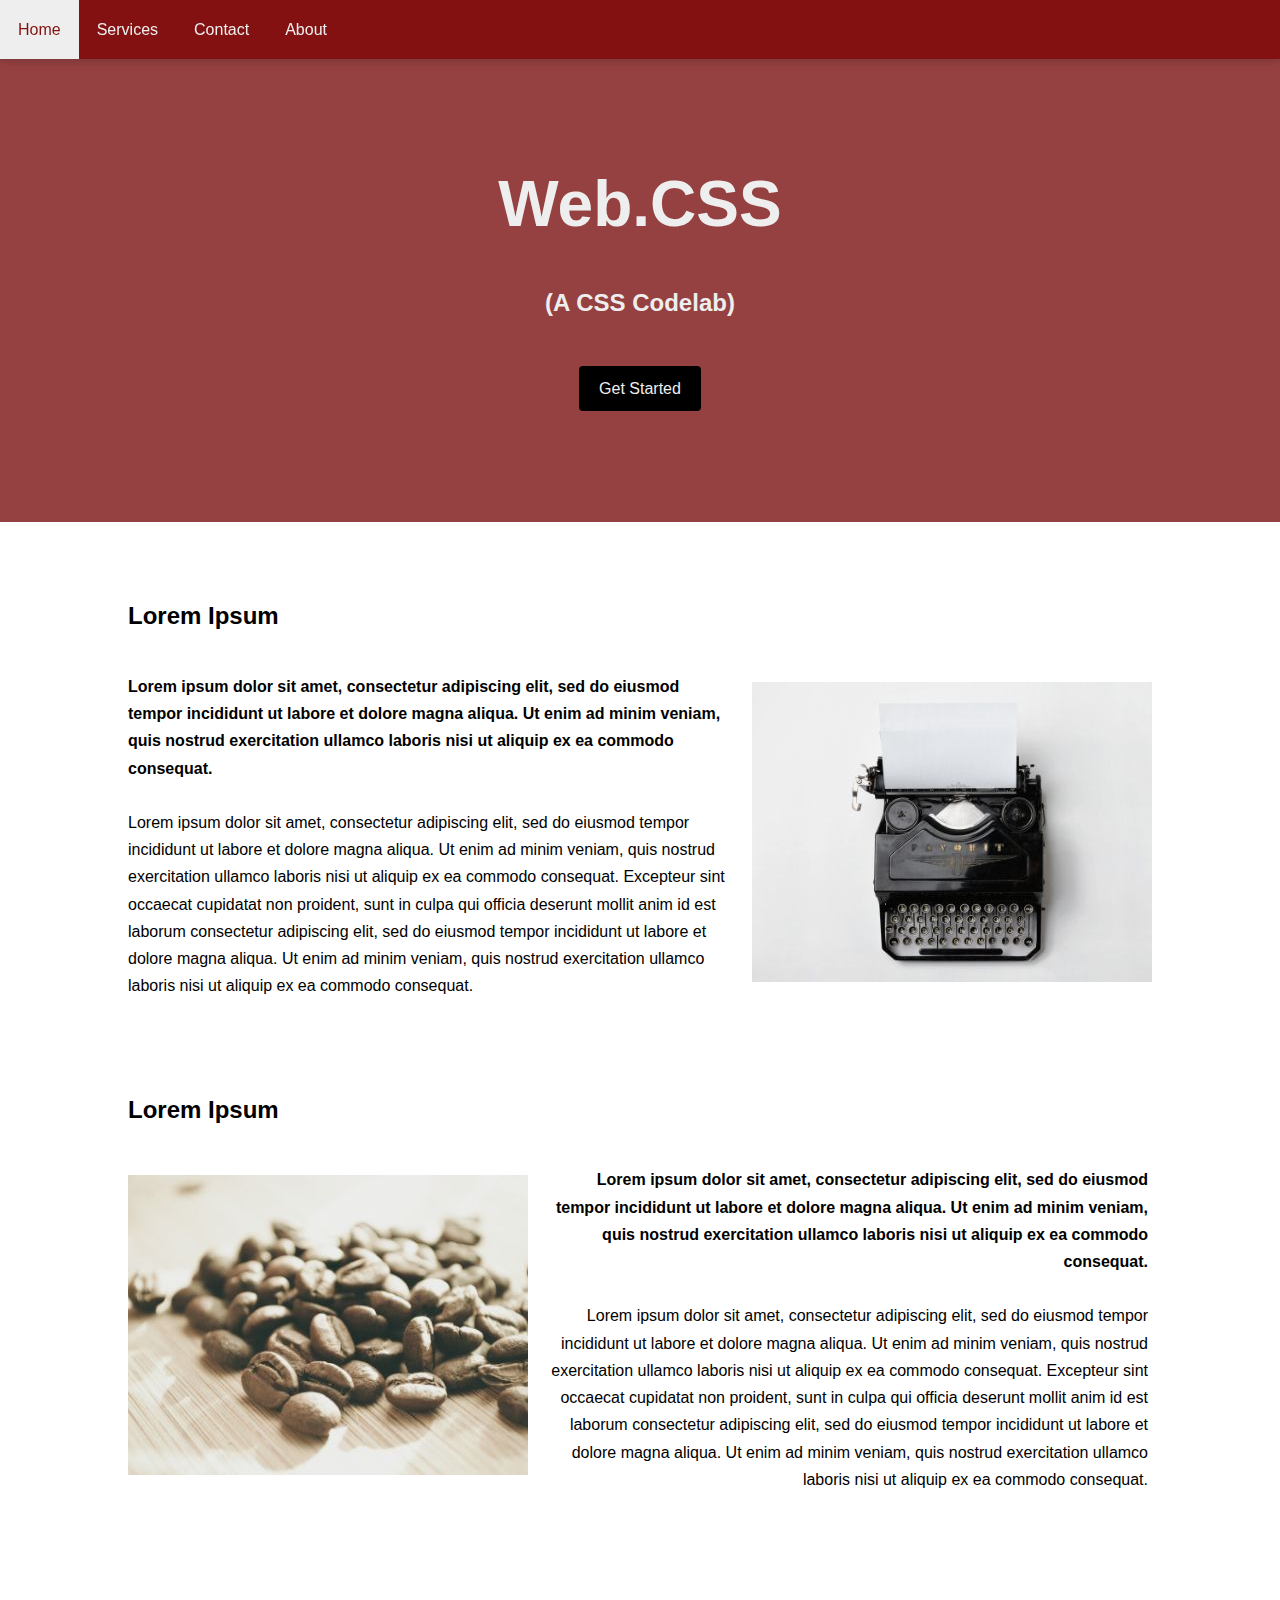
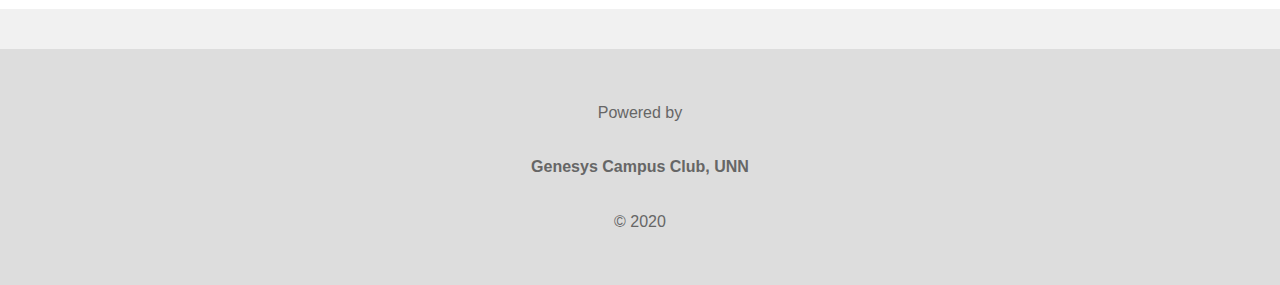
<file: index.html>
<!DOCTYPE html>
<html lang="en">

<head>
  <meta charset="UTF-8">
  <!-- <meta name="viewport" content="width=device-width, initial-scale=1.0"> -->
  <meta http-equiv="X-UA-Compatible" content="ie=edge">
  <link rel="stylesheet" href="assets/practice.css" type="text/css" />
  <!-- <meta http-equiv="refresh" content="2" /> -->
  <title>Web.CSS</title>
</head>

<body>
  <nav>
    <a href="#">Home</a>
    <a href="#">Services</a>
    <a href="#">Contact</a>
    <a href="#">About</a>
  </nav>
  <main>

    <section class="splash">
      <h1>Web.CSS</h1>
      <h3>(A CSS Codelab)</h3>
      <br />
      <a href="#">Get Started</a>
    </section>
    <br /><br />
    <section class="content">
      <h2>Lorem Ipsum</h2>
      <div class='row'>
        <p class="text-wrapper">
          <b>Lorem ipsum dolor sit amet, consectetur adipiscing elit, sed do eiusmod tempor incididunt ut labore et
            dolore magna aliqua. Ut enim ad minim veniam, quis nostrud exercitation ullamco laboris nisi ut aliquip ex
            ea commodo consequat.</b>
          <br /><br />
          <span>Lorem ipsum dolor sit amet, consectetur adipiscing elit, sed do eiusmod tempor incididunt ut labore et
            dolore magna aliqua. Ut enim ad minim veniam, quis nostrud exercitation ullamco laboris nisi ut aliquip ex
            ea commodo consequat. Excepteur sint occaecat cupidatat non proident, sunt in culpa qui officia deserunt
            mollit anim id est laborum consectetur adipiscing elit, sed do eiusmod tempor incididunt ut labore et dolore
            magna aliqua. Ut enim ad minim veniam, quis nostrud exercitation ullamco laboris nisi ut aliquip ex ea
            commodo consequat.</span>
        </p>

        <img src="assets/typewriter.jpg" />
      </div>
      <br /><br />
      <h2>Lorem Ipsum</h2>
      <div class="row">
        <p class="text-wrapper">
          <b>Lorem ipsum dolor sit amet, consectetur adipiscing elit, sed do eiusmod tempor incididunt ut labore et
            dolore magna aliqua. Ut enim ad minim veniam, quis nostrud exercitation ullamco laboris nisi ut aliquip ex
            ea commodo consequat.</b>
          <br /><br />
          <span>Lorem ipsum dolor sit amet, consectetur adipiscing elit, sed do eiusmod tempor incididunt ut labore et
            dolore magna aliqua. Ut enim ad minim veniam, quis nostrud exercitation ullamco laboris nisi ut aliquip ex
            ea commodo consequat. Excepteur sint occaecat cupidatat non proident, sunt in culpa qui officia deserunt
            mollit anim id est laborum consectetur adipiscing elit, sed do eiusmod tempor incididunt ut labore et dolore
            magna aliqua. Ut enim ad minim veniam, quis nostrud exercitation ullamco laboris nisi ut aliquip ex ea
            commodo consequat.</span>
        </p>
        <img src="assets/coffee.jpg" />
      </div>
    </section>
  </main>
  <footer class="footer">
    <section class="section-1"></section>
    <section class="section-2">
      Powered by
      <br /><br />
      <b><a href="#">Genesys Campus Club, UNN</a></b>
      <br /><br />
      &copy; 2020
    </section>
  </footer>
</body>

</html>
</file>
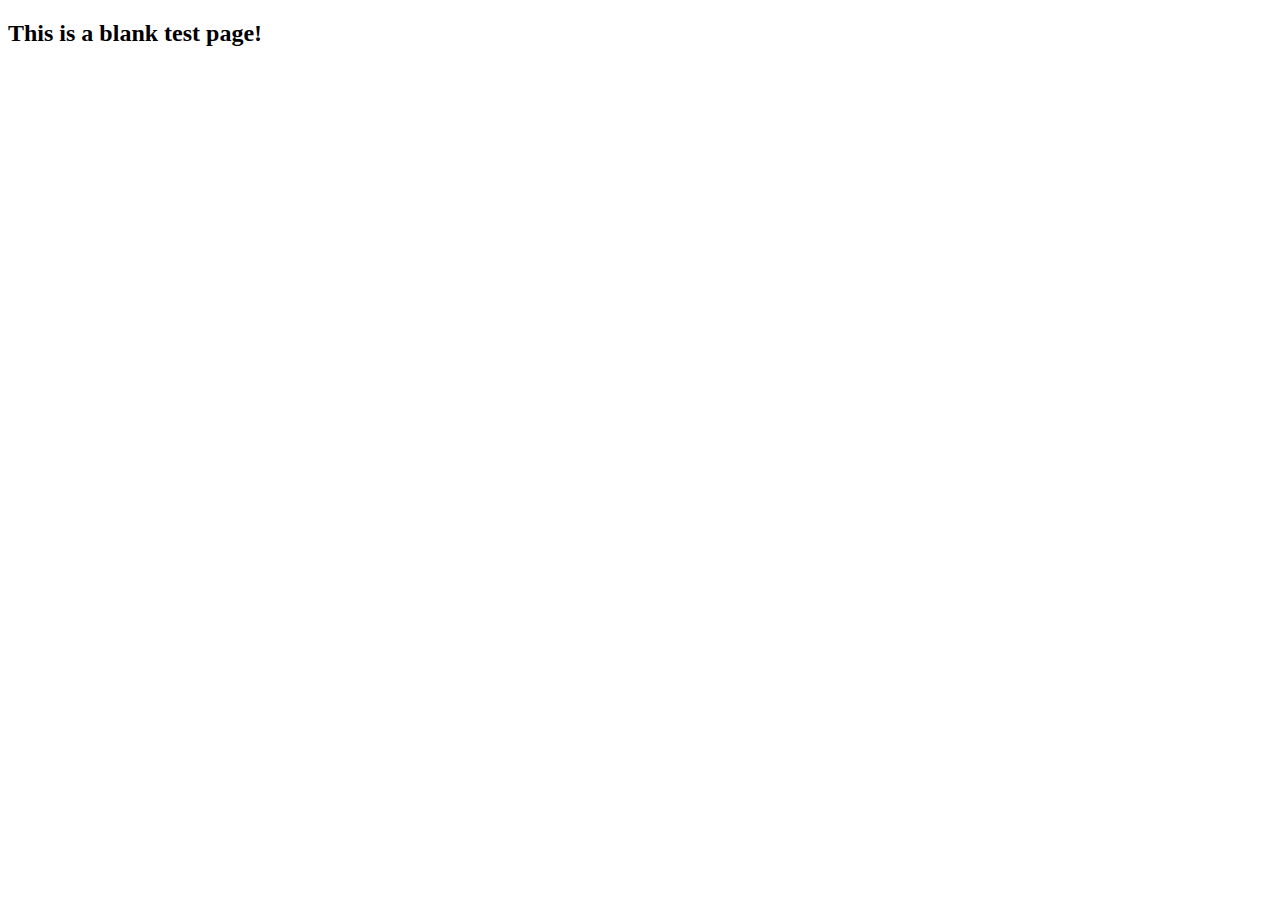
<file: test.html>
<!DOCTYPE html>
<html lang="en">
<head>
  <meta charset="UTF-8">
  <meta name="viewport" content="width=device-width, initial-scale=1.0">
  <meta http-equiv="X-UA-Compatible" content="ie=edge">
  <title>Document</title>
</head>
<body>
  <h2>This is a blank test page!</h2>
</body>
</html>
</file>
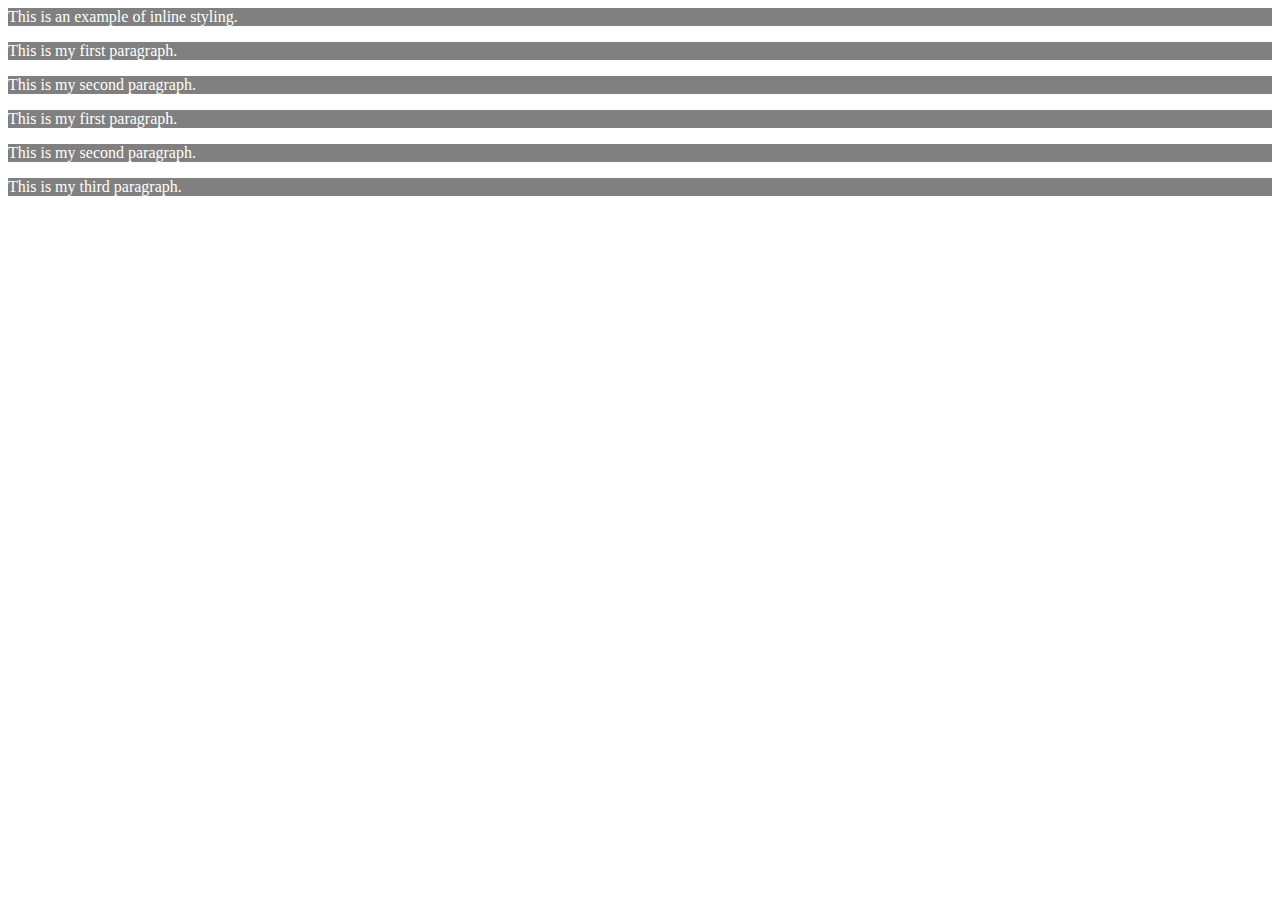
<file: code/Web.CSS---22-02-2020/basics.html>
<!-- SECTION - Inline, Embedded, External CSS -->

<!-- SUB-SECTION - Inline CSS -->
<p style="color:white; background-color:gray;">
  This is an example of inline styling.
</p>

<!-- SUB-SECTION - Embedded/Internal CSS -->
<html>

<head>
  <style>
    p {
      color: white;
      background-color: gray;
    }
  </style>
</head>

<body>
  <p>This is my first paragraph. </p>
  <p>This is my second paragraph. </p>
</body>

</html>

<!-- SUB-SECTION - External CSS -->

<head>
  <link rel="stylesheet" href="example.css">
</head>

<body>
  <p>This is my first paragraph.</p>
  <p>This is my second paragraph. </p>
  <p>This is my third paragraph. </p>
</body>
</file>
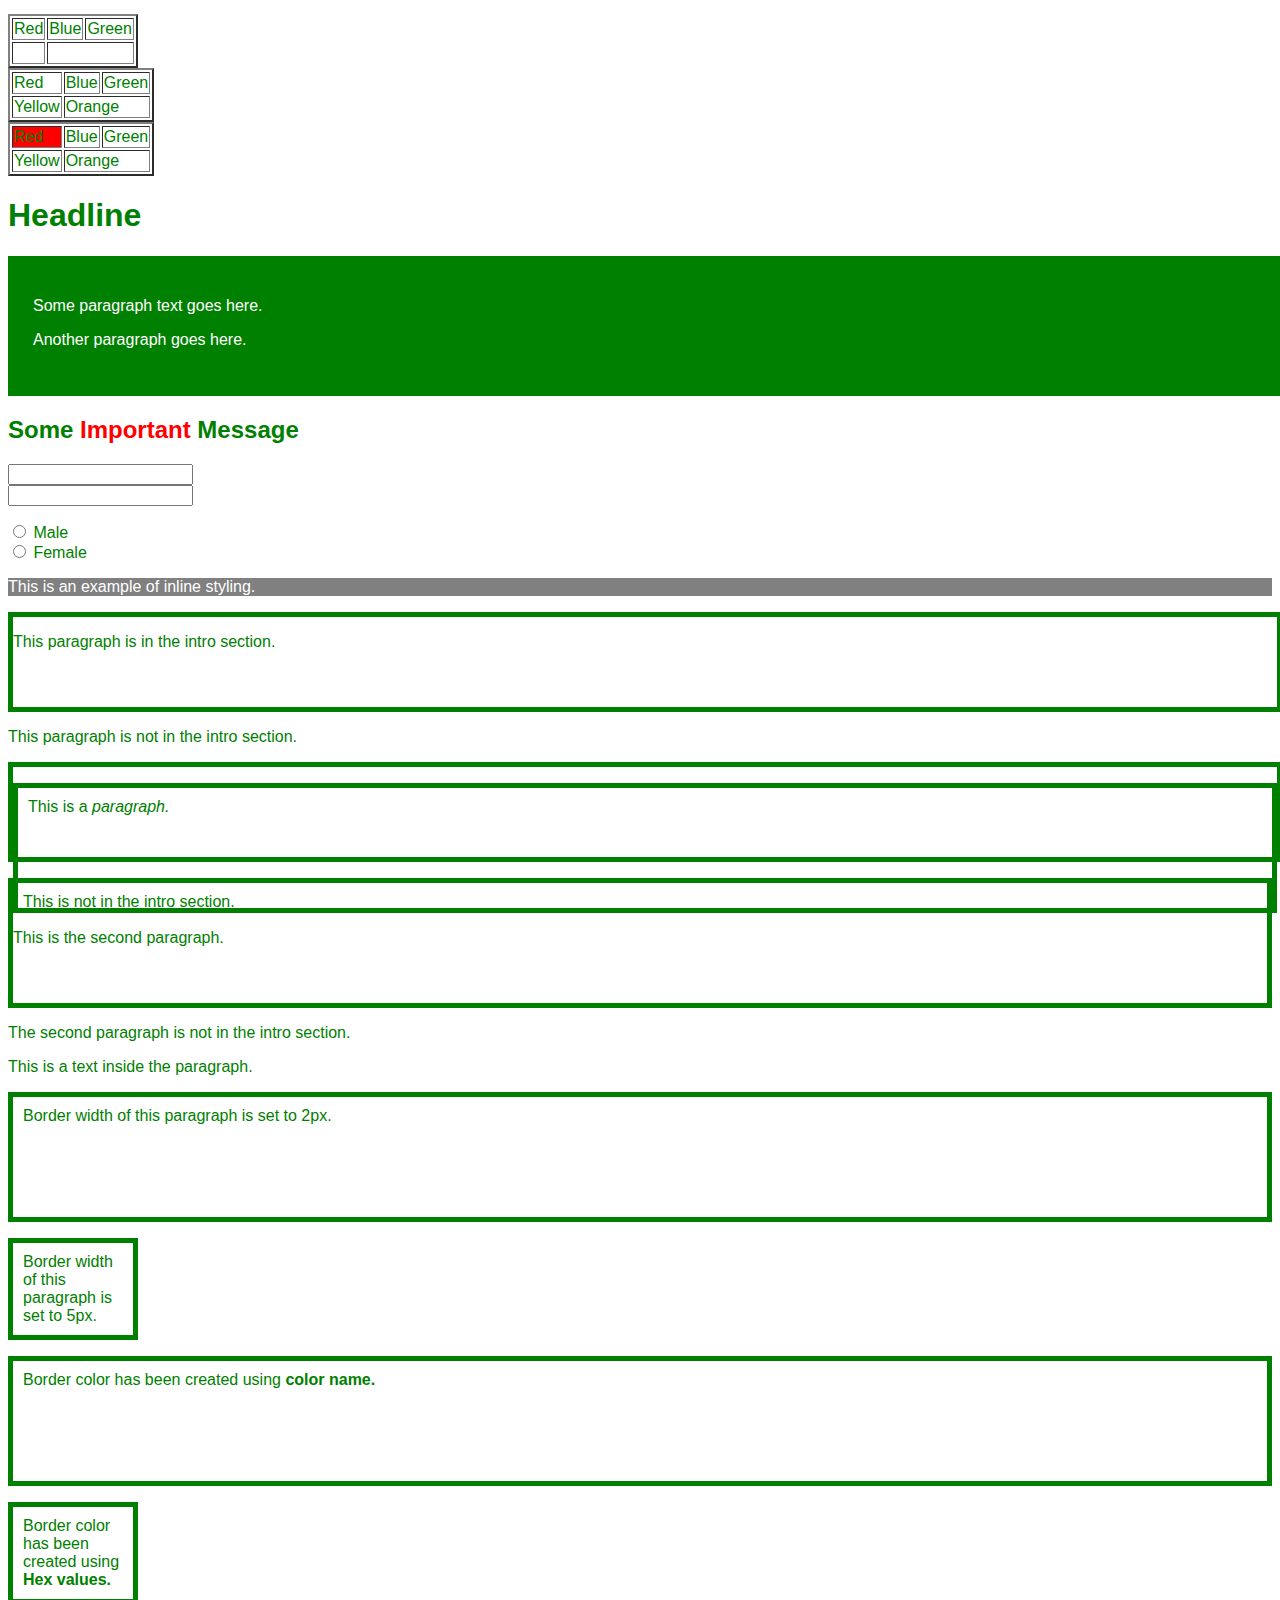
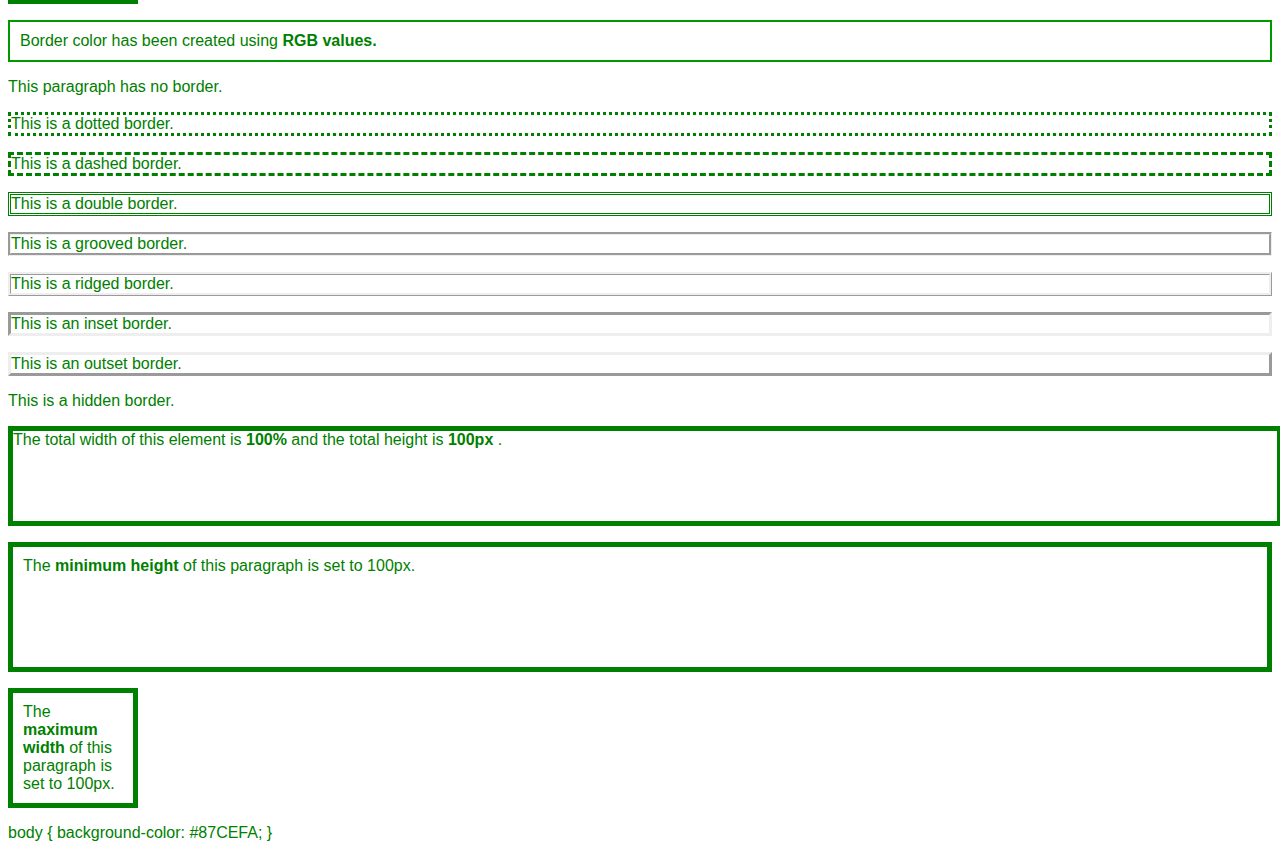
<file: code/Web101_Intro-HTML5-CSS3---19-10-2019/all-code.html>
<!-- 1 -->
<table>
  <tr>
     <td></td>
     <td></td>
     <td></td>
  </tr>
</table>

<!-- 2 -->
<table border="2">
  <tr>
     <td>Red</td>
     <td>Blue</td>
     <td>Green</td>
  </tr>
  <tr>
     <td><br /></td>
     <td colspan="2"><br /></td>
  </tr>
</table>

<!-- 3 -->
<table border="2">
  <tr>
     <td>Red</td>
     <td>Blue</td>
     <td>Green</td>
  </tr>
  <tr>
     <td>Yellow</td>
     <td colspan="2">Orange</td>
  </tr>
</table>

<!-- 4 -->
<table border="2">
  <tr>
     <td bgcolor="red">Red</td>
     <td>Blue</td>
     <td>Green</td>
  </tr>
  <tr>
     <td>Yellow</td>
     <td colspan="2">Orange</td>
  </tr>
</table>

<!-- block element sample -->
<html>
  <body>
    <h1>Headline</h1>
    <div style="background-color:green; color:white; padding:20px;">
      <p>Some paragraph text goes here.</p>
      <p>Another paragraph goes here.</p>
    </div>
  </body>
</html>

<!-- inline element sample -->
<html>
  <body>
    <h2>Some 
      <span style="color:red">Important</span>
    Message</h2>
  </body>
</html>

<!-- form basic  -->
<form>
   <input type="text" name="username" /><br />
   <input type="password" name="password" />
</form>

<!-- form radio -->
<input type="radio" name="gender" value="male" /> Male <br />
<input type="radio" name="gender" value="female" /> Female <br />



<!-- CSS3 -->

<!-- inline -->
<p style="color: white; background-color: gray;">
   This is an example of inline styling. 
</p>

<!-- id  -->
<div id="intro">
  <p> This paragraph is in the intro section.</p>
</div>
<p> This paragraph is not in the intro section.</p>

<!-- child selectors -->
<div id="intro">
  <p class="first">This is a <em> paragraph.</em></p>
  <p> This is the second paragraph. </p>
</div>
<p class="first"> This is not in the intro section.</p>
<p> The second paragraph is not in the intro section. </p>

<!-- inheritance -->
<html>
   <head>
      <style>
        body {
           color: green;
           font-family: Arial;
        }
     </style>
   </head>
   <body>       
      <p>
      This is a text inside the paragraph. 
      </p>
   </body>
</html>

<!-- borders  -->
<p class="first">
    Border width of this paragraph is set to 2px.
</p>
<p class="second">
    Border width of this paragraph is set to 5px.
</p>
<style>
  p.first {
   padding: 10px;    
   border-style: solid;
   border-width: 2px;
  }
  p.second {
    padding: 10px;    
    border-style: solid;
    border-width: 5px;
  }
</style>

<!-- border-color -->
<p class="first">
  Border color has been created using <strong>color name.</strong>
</p>
<p class="second">
  Border color has been created using <strong>Hex values.</strong> 
</p>
<p class="third">
  Border color has been created using <strong>RGB values.</strong> 
</p>
<style>
  p.first {
    padding: 10px;
    border-style: solid;
    border-width: 2px;
    border-color: blue;
  }
  p.second {
    padding: 10px;    
    border-style: solid;
    border-width: 2px;
    border-color: #FF6600;
  } 
  p.third {
    padding: 10px;    
    border-style: solid;
    border-width: 2px;
    border-color: rgb(0, 153, 0);
  } 
</style>

<!-- border-style -->
<p class="none">This paragraph has no border.</p>
<p class="dotted">This is a dotted border.</p>
<p class="dashed">This is a dashed border.</p>
<p class="double">This is a double border.</p>
<p class="groove">This is a grooved border.</p>
<p class="ridge">This is a ridged border.</p>
<p class="inset">This is an inset border.</p>
<p class="outset">This is an outset border.</p>
<p class="hidden">This is a hidden border.</p>
<style>
  p.none {border-style: none;}
  p.dotted {border-style: dotted;}
  p.dashed {border-style: dashed;}
  p.double {border-style: double;}
  p.groove {border-style: groove;}
  p.ridge {border-style: ridge;}
  p.inset {border-style: inset;}
  p.outset {border-style: outset;}
  p.hidden {border-style: hidden;}
</style>

<!-- width, height measurements -->
<div>The total width of this element is <strong>100%</strong> and the total height is <strong>100px</strong> .</div>
<style>
  div {
    border: 5px solid green;    
    width: 100%;
    height: 90px;
  }
</style>

<!-- min and max heights and widths  -->
<p class="first">The <strong>minimum height </strong> of this paragraph is set to 100px.</p>
<p class="second">The<strong> maximum width </strong> of this paragraph is set to 100px.</p>
<style>
  p.first {
    border: 5px solid green;    
    min-height: 100px;       
  }
  p.second {
    border: 5px solid green;    
    max-width: 100px;       
  }
</style>


body {
    background-color: #87CEFA;
}
</file>
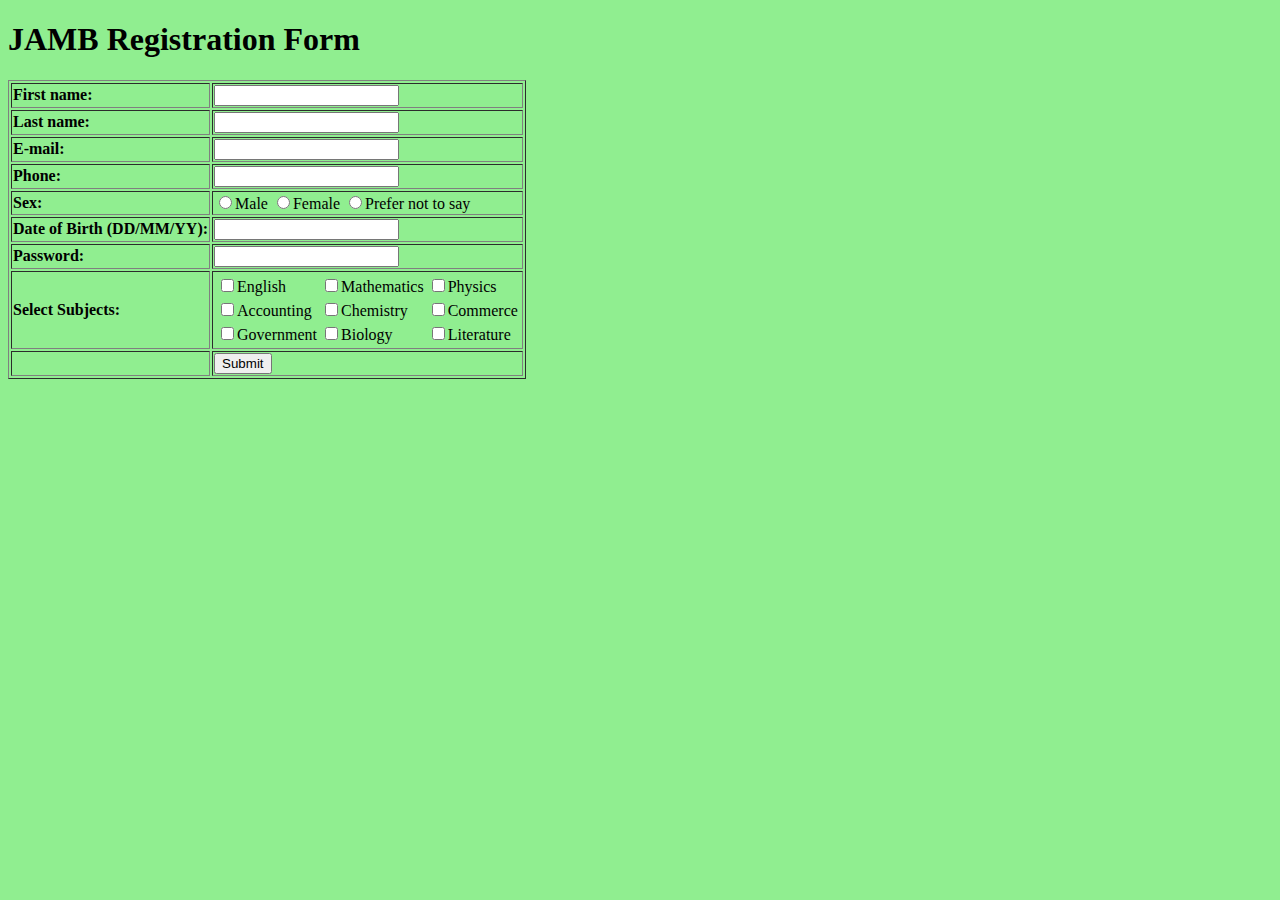
<file: code/Web101_Intro-HTML5-CSS3---19-10-2019/forms-practice.html>
<!DOCTYPE html>
<html>
  <head>
      <title>Registration | JAMB</title>
      <link href="https://fonts.googleapis.com/css?family=Handlee" rel="stylesheet">
  </head>
  <body bgcolor="lightgreen">
    <!-- Form section start -->
    <h1><span>JAMB Registration Form</span></h1>
    <form action='#' method="POST">
      <table border="1">
        <tr>
          <td><b>First name:</b></td>
          <td><input name="firstname" type="text" /></td>
        </tr>
        <tr>
          <td><b>Last name:</b></td>
          <td><input name="lastname" type="text" /></td>
        </tr>
        <tr>
          <td><b>E-mail:</b></td>
          <td><input name="email" type="email" /></td>
        </tr>
        <tr>
          <td><b>Phone:</b></td>
          <td><input name='phone' type="tel" /></td>
        </tr>
        <tr>
          <td><b>Sex:</b></td>
          <td>
            <input type="radio" name='sex' value='m' />Male
            <input type="radio" name='sex' value="f" />Female
            <input type="radio" name="sex" value="" />Prefer not to say
          </td>
        </tr>
        <tr>
          <td><b>Date of Birth (DD/MM/YY):</b></td>
          <td><input name='birthday' type="text" /></td>
        </tr>
        <tr>
          <td><b>Password:</b></td>
          <td><input name='password' type="password" /></td>
        </tr>
        <tr>
          <td><b>Select Subjects:</b></td>
          <td>
            <table>
              <tr>
                <td>
                  <input type="checkbox" value="english" />English
                </td>
                <td>
                  <input type="checkbox" value="maths" />Mathematics
                </td>
                <td>
                  <input type="checkbox" value='physics' />Physics
                </td>
              </tr>
              <tr>
                <td>
                  <input type="checkbox" value="accounting" />Accounting
                </td>
                <td>
                  <input type='checkbox' value="chemistry" />Chemistry
                </td>
                <td>
                  <input type="checkbox" value="commerce" />Commerce
                </td>
              </tr>
              <tr>
                <td>
                  <input type="checkbox" value="government" />Government
                </td>
                <td>
                  <input type='checkbox' value="biology" />Biology
                </td>
                <td>
                  <input type="checkbox" value='literature' />Literature
                </td>
              </tr>
            </table>
          </td>
        </tr>
        <tr>
          <td></td>
          <td>
            <input type="submit" value="Submit" class="submit" width="2000px" />
          </td>
        </tr>
      </table>
    </form>
    <!-- Form section end -->
  </body>
</html>
</file>
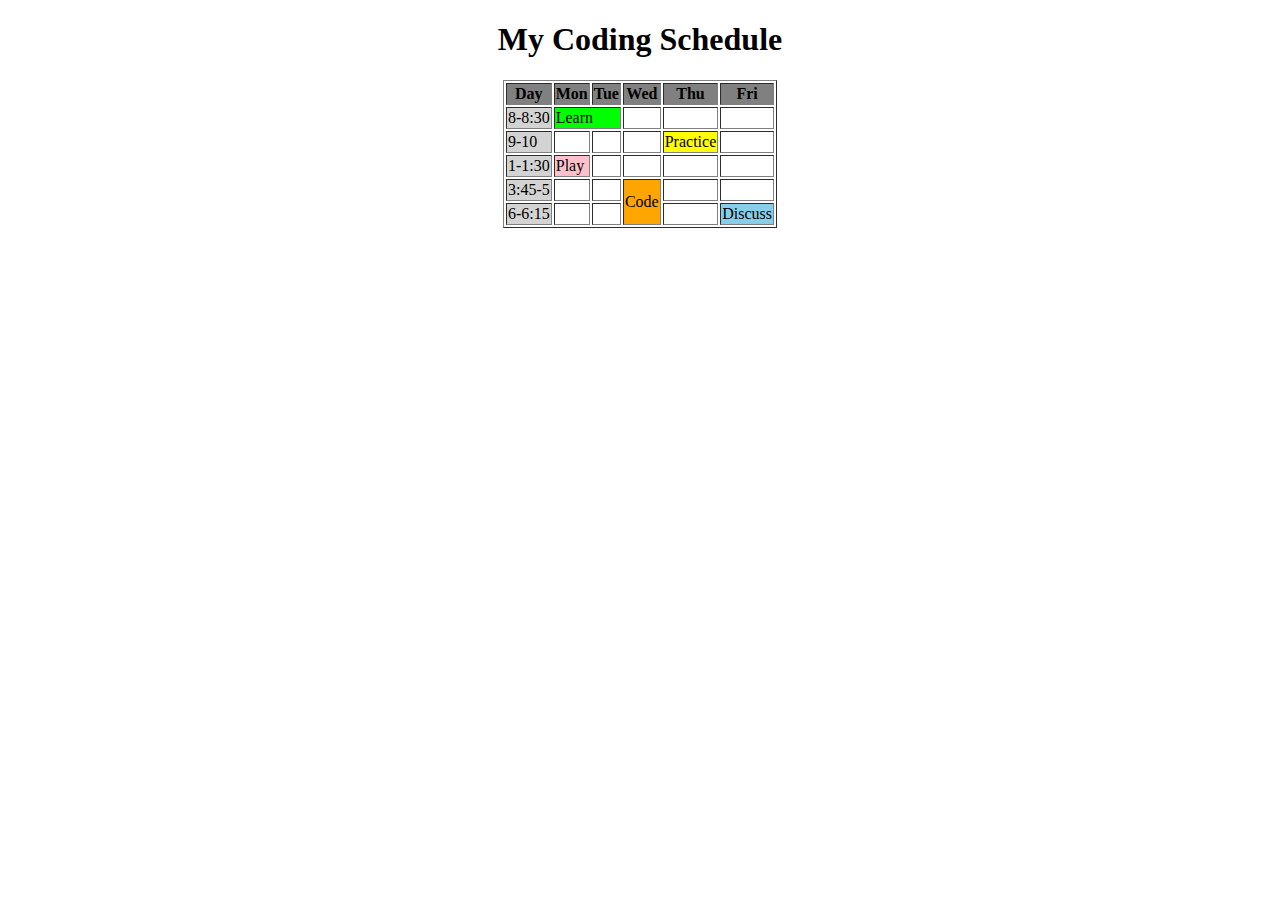
<file: code/Web101_Intro-HTML5-CSS3---19-10-2019/tables-practice.html>
<!DOCTYPE html>
<html>
  <head>
    <title>Table Practice</title>
  </head>
  
  <body>
    <!-- My Schedule section start -->
    <h1 align='center'>My Coding Schedule</h1>
    <table border="1" style="margin: auto">
      <tr>
        <th bgcolor='grey'>Day</th>
        <th bgcolor='grey'>Mon</th>
        <th bgcolor='grey'>Tue</th>
        <th bgcolor='grey'>Wed</th>
        <th bgcolor='grey'>Thu</th>
        <th bgcolor='grey'>Fri</th>
      </tr>
      <tr>
        <td bgcolor='lightgrey'>8-8:30</td>
        <td bgcolor="lime" colspan="2">Learn</td>
        <td></td>
        <td></td>
        <td></td>
      </tr>
      <tr>
        <td bgcolor='lightgrey'>9-10</td>
        <td></td>
        <td></td>
        <td></td>
        <td bgcolor="yellow">Practice</td>
        <td></td>
      </tr>
      <tr>
        <td bgcolor='lightgrey'>1-1:30</td>
        <td bgcolor="pink">Play</td>
        <td></td>
        <td></td>
        <td></td>
        <td></td>
      </tr>
      <tr>
        <td bgcolor='lightgrey'>3:45-5</td>
        <td></td>
        <td></td>
        <td bgcolor="orange" rowspan="2">Code</td>
        <td></td>
        <td></td>
      </tr>
      <tr>
        <td bgcolor='lightgrey'>6-6:15</td>
        <td></td>
        <td></td>
        <td></td>
        <td bgcolor="skyblue">Discuss</td>
      </tr>
    </table>
    <!-- My Schedule section end -->
  </body>
</html>
</file>
<file: assets/practice.css>
* {
  box-sizing: border-box;
  font-family: Arial, Helvetica, sans-serif;
  line-height: 170%;
}

body {
  margin: 0;
  font-family: Arial, Helvetica, sans-serif;
}

/* Style the header  */
header {
  padding: 14px 16px;
  background: rgb(126, 158, 255);
  color: white;
}

/* Style the top navigation bar */
nav {
  overflow: hidden;
  background-color: rgb(131, 17, 17);
  position: fixed;
  top: 0;
  right: 0;
  width: 100%;
  box-shadow: 0 2px 10px rgba(0, 0, 0, 0.2);
}

/* Style the topnav links */
nav a {
  float: left;
  display: block;
  color: #eee;
  text-align: center;
  padding: 16px 18px;
  text-decoration: none;
}

/* Change color on hover */
nav a:hover {
  background-color: #eee;
  color: rgb(131, 17, 17);
}

/* Style the content */
main .splash {
  margin-top: 30px;
  padding: 120px 16px;
  text-align: center;
  color: #eee;
  background-color: rgb(150, 65, 65);
}

main .splash h1 {
  font-size: 4em;
  margin: 0;
}

main .splash h3 {
  font-size: 1.5em;
}

main .splash a {
  padding: 14px 20px;
  background-color: black;
  font-size: 1em;
  border-radius: 4px;
  color: #eee;
  text-decoration: none;
}

main .splash a:hover {
  background-color: rgb(131, 17, 17);
  color: #eee;
}

main .content {
  margin: auto;
  margin-bottom: 100px;
  max-width: 1024px;
}

.row .text-wrapper {
  /* border: 1px solid red; */
  display: inline-block;
  max-width: 600px;
}

.row:nth-of-type(2) .text-wrapper {
  text-align: right;
}

.row:nth-of-type(1) img {
  float: right;
  clear: left;
  margin-left: 20px;
}

.row:nth-of-type(2) img {
  float: left;
  clear: right;
  margin-right: 20px;
}

.row img {
  margin-top: 25px;
}

/* Style the footer */
footer .section-1 {
  background-color: #f1f1f1;
  padding: 20px;
}

footer .section-2 a {
  text-decoration: none;
  color: inherit;
  font-weight: bold;
}

footer .section-2 a:hover {
  color: #222;
  text-decoration: underline;
}

footer .section-2 {
  color: #666;
  text-align: center;
  padding: 50px;
  background-color: #ddd;
}
</file>
<file: code/Web.CSS---22-02-2020/example.css>
p {
   color:white;
   background-color:gray;
}
</file>
